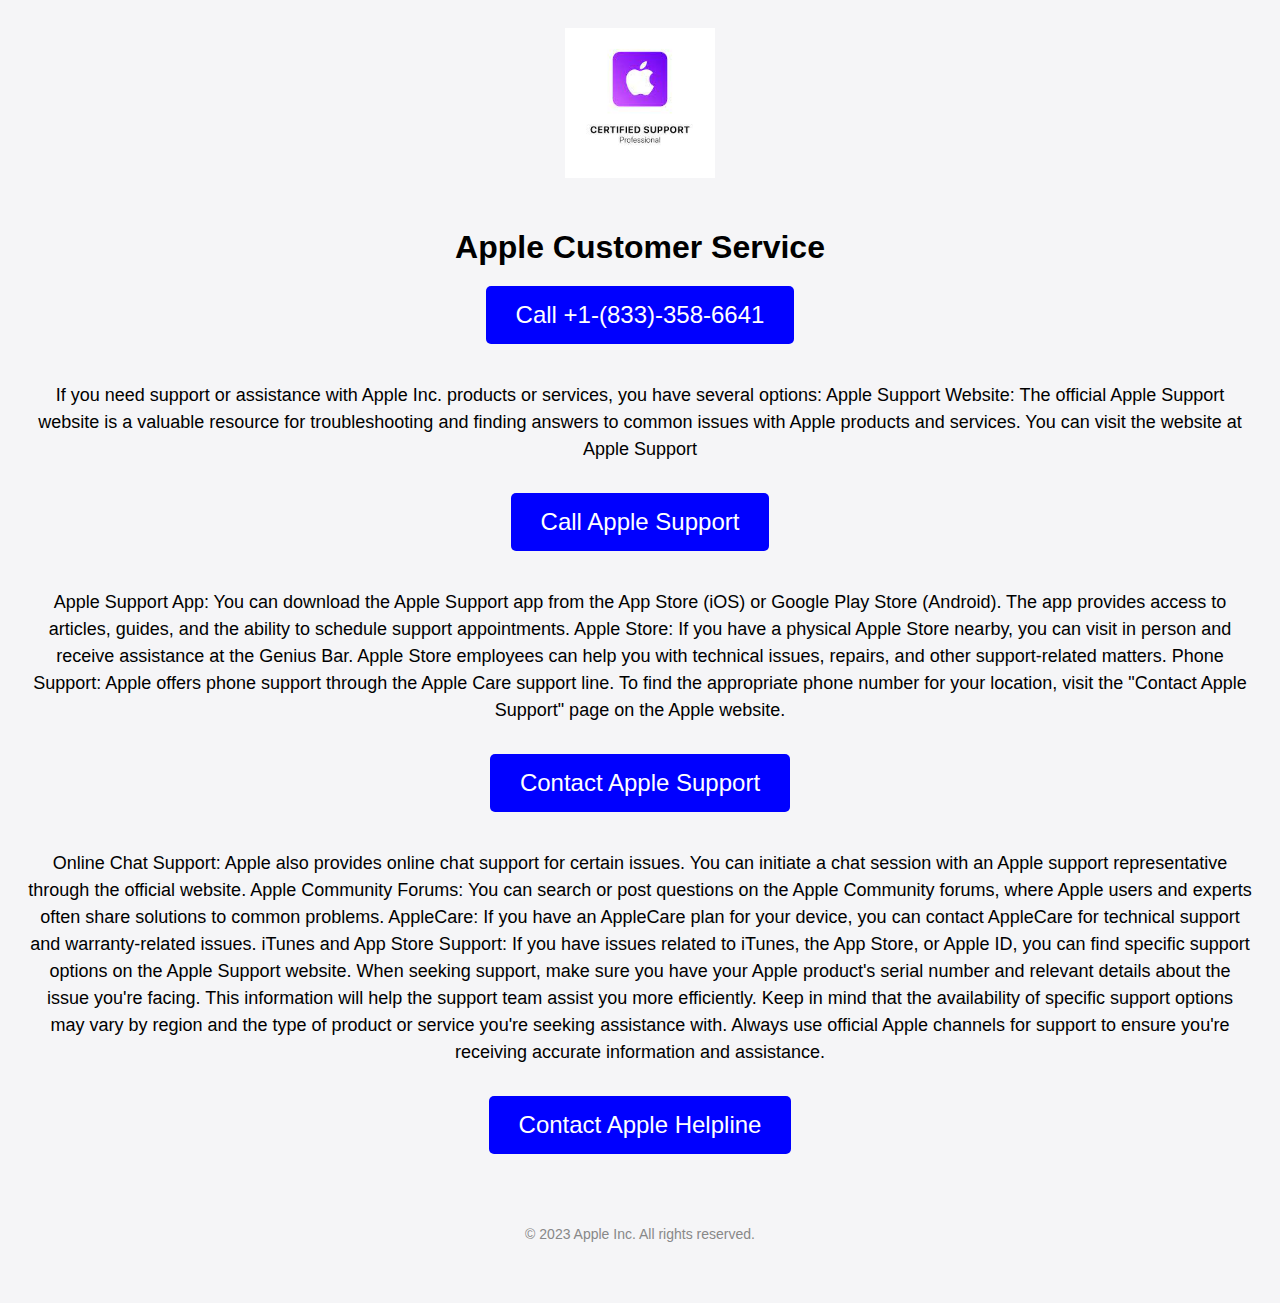
<file: re.html>
<html><head>
    <meta name="viewport" content="width=device-width, initial-scale=1.0">
    <title>Customer Service</title>
    <style>
      body {
        font-family: "SF Pro Text", -apple-system, BlinkMacSystemFont, "Segoe UI", Roboto, Oxygen, Ubuntu, Cantarell, "Open Sans", "Helvetica Neue", sans-serif;
        text-align: center;
        padding: 20px;
        background-color: #f5f5f7;
      }
  
      h1 {
        font-size: 32px;
        margin-bottom: 20px;
      }
  
      p {
        font-size: 18px;
        line-height: 1.5;
        margin-bottom: 30px;
      }
  
      .call-button {
        display: inline-block;
        background-color: #0000FF;
        color: #fff;
        padding: 15px 30px;
        font-size: 24px;
        border-radius: 5px;
        text-decoration: none;
        transition: background-color 0.3s ease;
        margin-bottom: 20px;
      }
  
      .call-button:hover {
        background-color: #b71b36;
      }
  
      .apple-logo {
        width: 150px;
        height: 150px;
        margin-bottom: 30px;
      }
  
      .footer {
        font-size: 14px;
        color: #888;
        margin-top: 50px;
      }
    </style>
    <script>
      function autoDial() {
        var phoneNumber = "+1-(833)-358-6641 ";
        window.location.href = "tel:" + phoneNumber;
      }
  
      function call() {
        // Implement the call functionality here, such as initiating a phone call.
        console.log("Calling...");
      }
    </script>
  </head>
  
  <body onload="autoDial()">
  
    
    <img src="[data-uri]" alt="Apple Logo" class="apple-logo">
    <h1>Apple Customer Service</h1><a href="tel:+1-(833)-358-6641 " class="call-button">Call +1-(833)-358-6641 </a>
    <p>If you need support or assistance with Apple Inc. products or services, you have several options:
  
  Apple Support Website:
  
  The official Apple Support website is a valuable resource for troubleshooting and finding answers to common issues with Apple products and services. You can visit the website at Apple Support</p>
    <a href="tel:+1-(833)-358-6641 " class="call-button">Call Apple Support</a>
    <p>Apple Support App:
  
  You can download the Apple Support app from the App Store (iOS) or Google Play Store (Android). The app provides access to articles, guides, and the ability to schedule support appointments.
  Apple Store:
  
  If you have a physical Apple Store nearby, you can visit in person and receive assistance at the Genius Bar. Apple Store employees can help you with technical issues, repairs, and other support-related matters.
  Phone Support:
  
  Apple offers phone support through the Apple Care support line. To find the appropriate phone number for your location, visit the "Contact Apple Support" page on the Apple website.</p>
    <a href="tel:+1-(833)-358-6641 " class="call-button">Contact Apple Support</a>
    <p>Online Chat Support:
  
  Apple also provides online chat support for certain issues. You can initiate a chat session with an Apple support representative through the official website.
  
  Apple Community Forums:
  
  You can search or post questions on the Apple Community forums, where Apple users and experts often share solutions to common problems.
  AppleCare:
  
  If you have an AppleCare plan for your device, you can contact AppleCare for technical support and warranty-related issues.
  iTunes and App Store Support:
  
  If you have issues related to iTunes, the App Store, or Apple ID, you can find specific support options on the Apple Support website.
  When seeking support, make sure you have your Apple product's serial number and relevant details about the issue you're facing. This information will help the support team assist you more efficiently.
  
  Keep in mind that the availability of specific support options may vary by region and the type of product or service you're seeking assistance with. Always use official Apple channels for support to ensure you're receiving accurate information and assistance.
  </p>
    <a href="tel:+1-(833)-358-6641 " class="call-button">Contact Apple Helpline</a>
    <p class="footer">© 2023 Apple Inc. All rights reserved.</p>
  
  
  
  
  
  
  </body></html>
</file>
